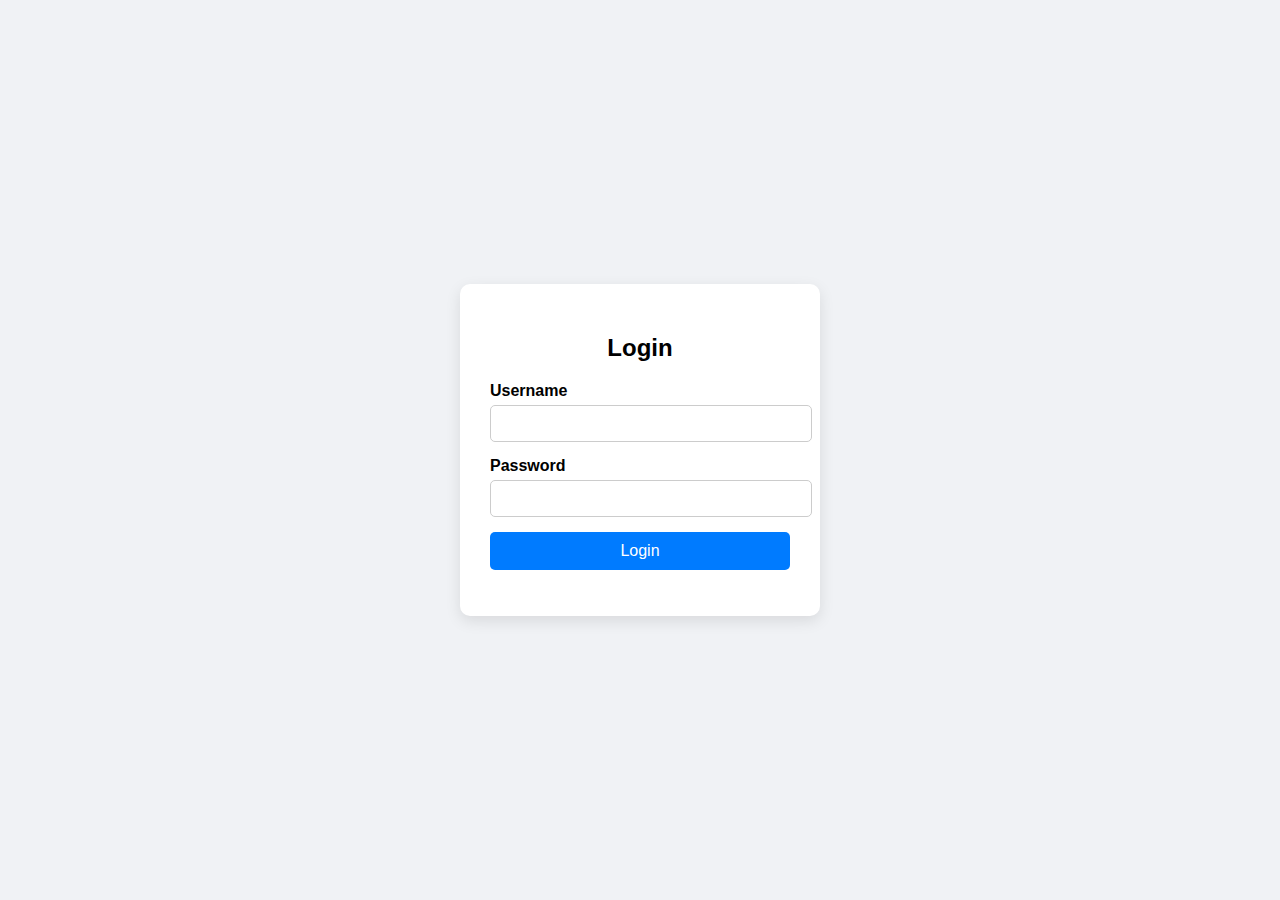
<file: index.html>
<!DOCTYPE html>
<html lang="en">
<head>
    <meta charset="UTF-8">
    <meta name="viewport" content="width=device-width, initial-scale=1.0">
    <title>Login Page</title>
    <link rel="stylesheet" href="style.css">
</head>
<body>

    <div class="login-container">
        <h2>Login</h2>
        <form id="loginForm">
            <div class="form-group">
                <label for="username">Username</label>
                <input type="text" id="username" name="username" required />
            </div>

            <div class="form-group">
                <label for="password">Password</label>
                <input type="password" id="password" name="password" required />
            </div>

            <button type="submit">Login</button>
        </form>
        <p id="message"></p>
    </div>

    <script src="script.js"></script>
</body>
</html>
</file>
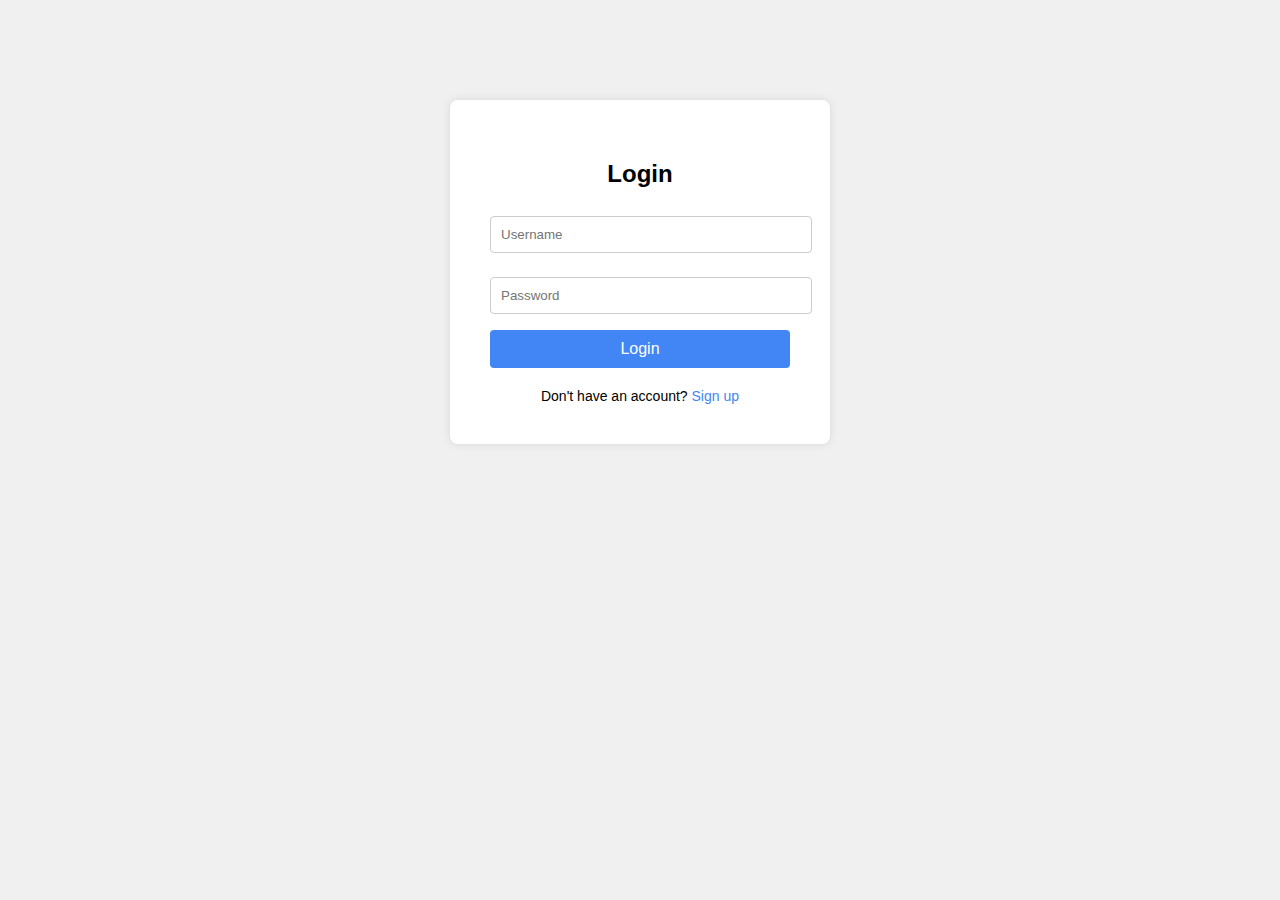
<file: index221.html>
<!DOCTYPE html>
<html lang="en">
<head>
  <meta charset="UTF-8" />
  <meta name="viewport" content="width=device-width, initial-scale=1.0"/>
  <title>Login Page</title>
  <style>
    body {
      margin: 0;
      padding: 0;
      font-family: Arial, sans-serif;
      background: #f0f0f0;
    }

    .login-container {
      width: 300px;
      padding: 40px;
      background: white;
      box-shadow: 0 0 10px rgba(0,0,0,0.1);
      margin: 100px auto;
      border-radius: 8px;
    }

    h2 {
      text-align: center;
      margin-bottom: 20px;
    }

    input[type="text"],
    input[type="password"] {
      width: 100%;
      padding: 10px;
      margin: 8px 0 16px 0;
      border: 1px solid #ccc;
      border-radius: 4px;
    }

    button {
      width: 100%;
      padding: 10px;
      background-color: #4285f4;
      color: white;
      border: none;
      border-radius: 4px;
      font-size: 16px;
    }

    button:hover {
      background-color: #357ae8;
      cursor: pointer;
    }

    .signup {
      text-align: center;
      margin-top: 20px;
      font-size: 14px;
    }

    .signup a {
      color: #4285f4;
      text-decoration: none;
    }
  </style>
</head>
<body>

  <div class="login-container">
    <h2>Login</h2>
    <form action="login.php" method="POST">
      <input type="text" name="username" placeholder="Username" required />
      <input type="password" name="password" placeholder="Password" required />
      <button type="submit">Login</button>
    </form>
    <div class="signup">
      Don't have an account? <a href="#">Sign up</a>
    </div>
  </div>

</body>
</html>
</file>
<file: style.css>
body {
    font-family: Arial, sans-serif;
    background: #f0f2f5;
    display: flex;
    justify-content: center;
    align-items: center;
    height: 100vh;
    margin: 0;
}

.login-container {
    background: #ffffff;
    padding: 30px;
    border-radius: 10px;
    box-shadow: 0 5px 15px rgba(0, 0, 0, 0.1);
    width: 300px;
}

h2 {
    text-align: center;
    margin-bottom: 20px;
}

.form-group {
    margin-bottom: 15px;
}

label {
    display: block;
    font-weight: bold;
    margin-bottom: 5px;
}

input[type="text"],
input[type="password"] {
    width: 100%;
    padding: 10px;
    border: 1px solid #ccc;
    border-radius: 5px;
}

button {
    width: 100%;
    padding: 10px;
    background-color: #007bff;
    color: #fff;
    border: none;
    border-radius: 5px;
    font-size: 16px;
    cursor: pointer;
}

button:hover {
    background-color: #0056b3;
}

#message {
    text-align: center;
    margin-top: 15px;
    color: red;
}
</file>
